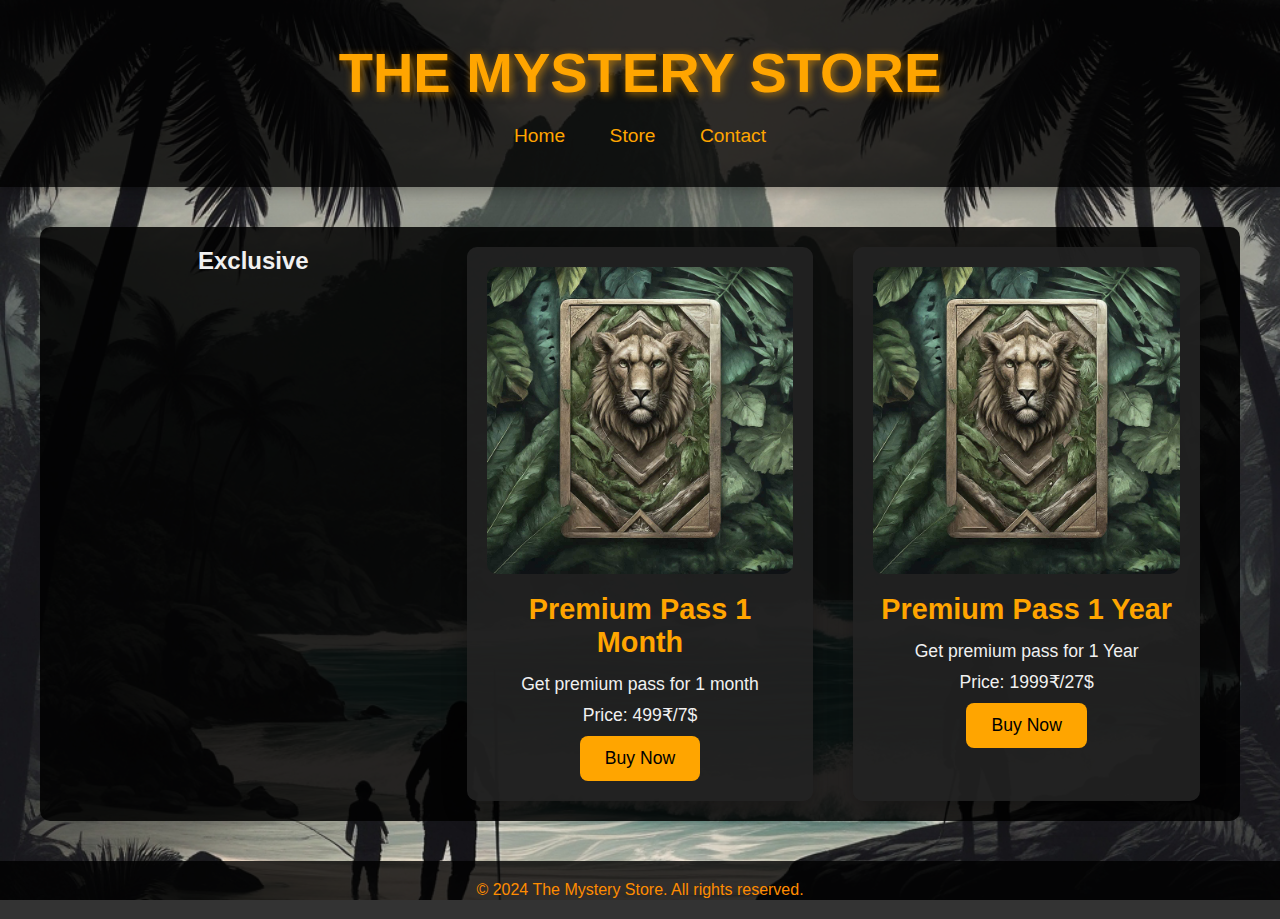
<file: index.html>
<!DOCTYPE html>
<html lang="en">
<head>
    <meta charset="UTF-8">
    <meta name="viewport" content="width=device-width, initial-scale=1.0">
    <title>Games Section</title>
    <link rel="stylesheet" href="styles.css">
</head>
<body>
    <header>
        <h1>THE MYSTERY STORE</h1>
        <nav>
            <ul>
                <li><a href="#">Home</a></li>
                <li><a href="games.html">Store</a></li>
                <li><a href="contact.html">Contact</a></li>
            </ul>
        </nav>
    </header>
    
    <main>
        <section id="games">
            <h2>Exclusive</h2>
            <div class="game">
                <img src="pics/premium pass.jpg" alt="Game 1">
                <h3>Premium Pass 1 Month</h3>
                <p>Get premium pass for 1 month</p>
                <p>Price: 499₹/7$</p>
                <button>Buy Now</button>
            </div>
            <div class="game">
                <img src="pics/premium pass.jpg" alt="Game 2">
                <h3>Premium Pass 1 Year</h3>
                <p>Get premium pass for 1 Year</p>
                <p>Price: 1999₹/27$</p>
                <button> Buy Now</button>
            </div>

        </section>
    </main>

    <footer>
        <p>&copy; 2024 The Mystery Store. All rights reserved.</p>
    </footer>

   
</body>
</html>
</file>
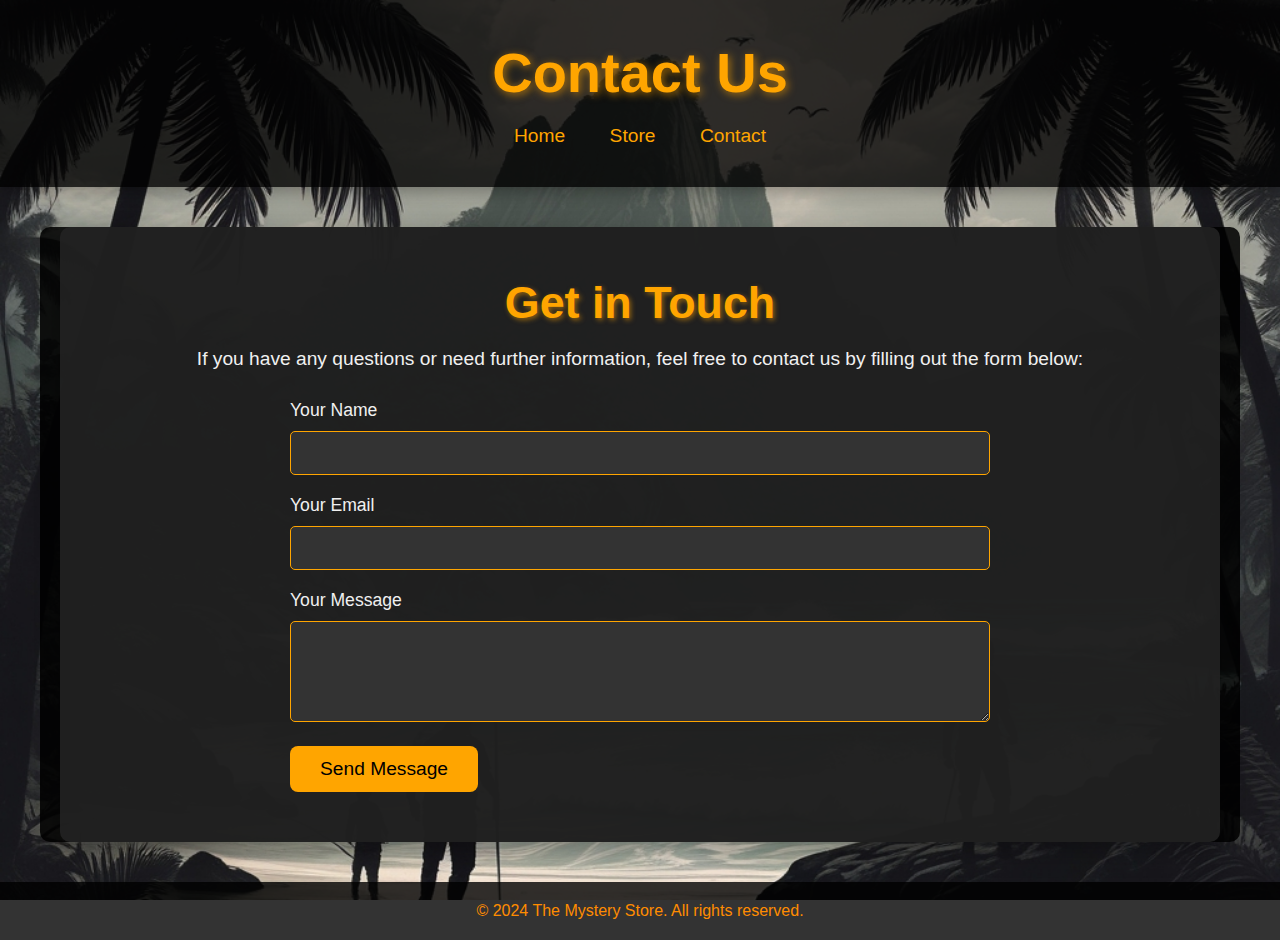
<file: contact.html>
<!DOCTYPE html>
<html lang="en">
<head>
    <meta charset="UTF-8">
    <meta name="viewport" content="width=device-width, initial-scale=1.0">
    <title>Contact Us</title>
    <link rel="stylesheet" href="styles.css"> <!-- Link to external CSS -->
</head>
<body>
    <header>
        <h1>Contact Us</h1>
        <nav>
            <ul>
                <li><a href="index.html">Home</a></li>
                <li><a href="games.html">Store</a></li>
                <li><a href="#">Contact</a></li>
            </ul>
        </nav>
    </header>

    <main>
        <section id="contact">
            <h2>Get in Touch</h2>
            <p>If you have any questions or need further information, feel free to contact us by filling out the form below:</p>

            
            <form id="contactForm">
                <div class="input-group">
                    <label for="name">Your Name</label>
                    <input type="text" id="name" name="name" required>
                </div>

                <div class="input-group">
                    <label for="email">Your Email</label>
                    <input type="email" id="email" name="email" required>
                </div>

                <div class="input-group">
                    <label for="message">Your Message</label>
                    <textarea id="message" name="message" rows="5" required></textarea>
                </div>

                <button type="submit">Send Message</button>
            </form>


        </section>
    </main>

    <footer>
        <p>&copy; 2024 The Mystery Store. All rights reserved.</p>
    </footer>

 
</body>
</html>
</file>
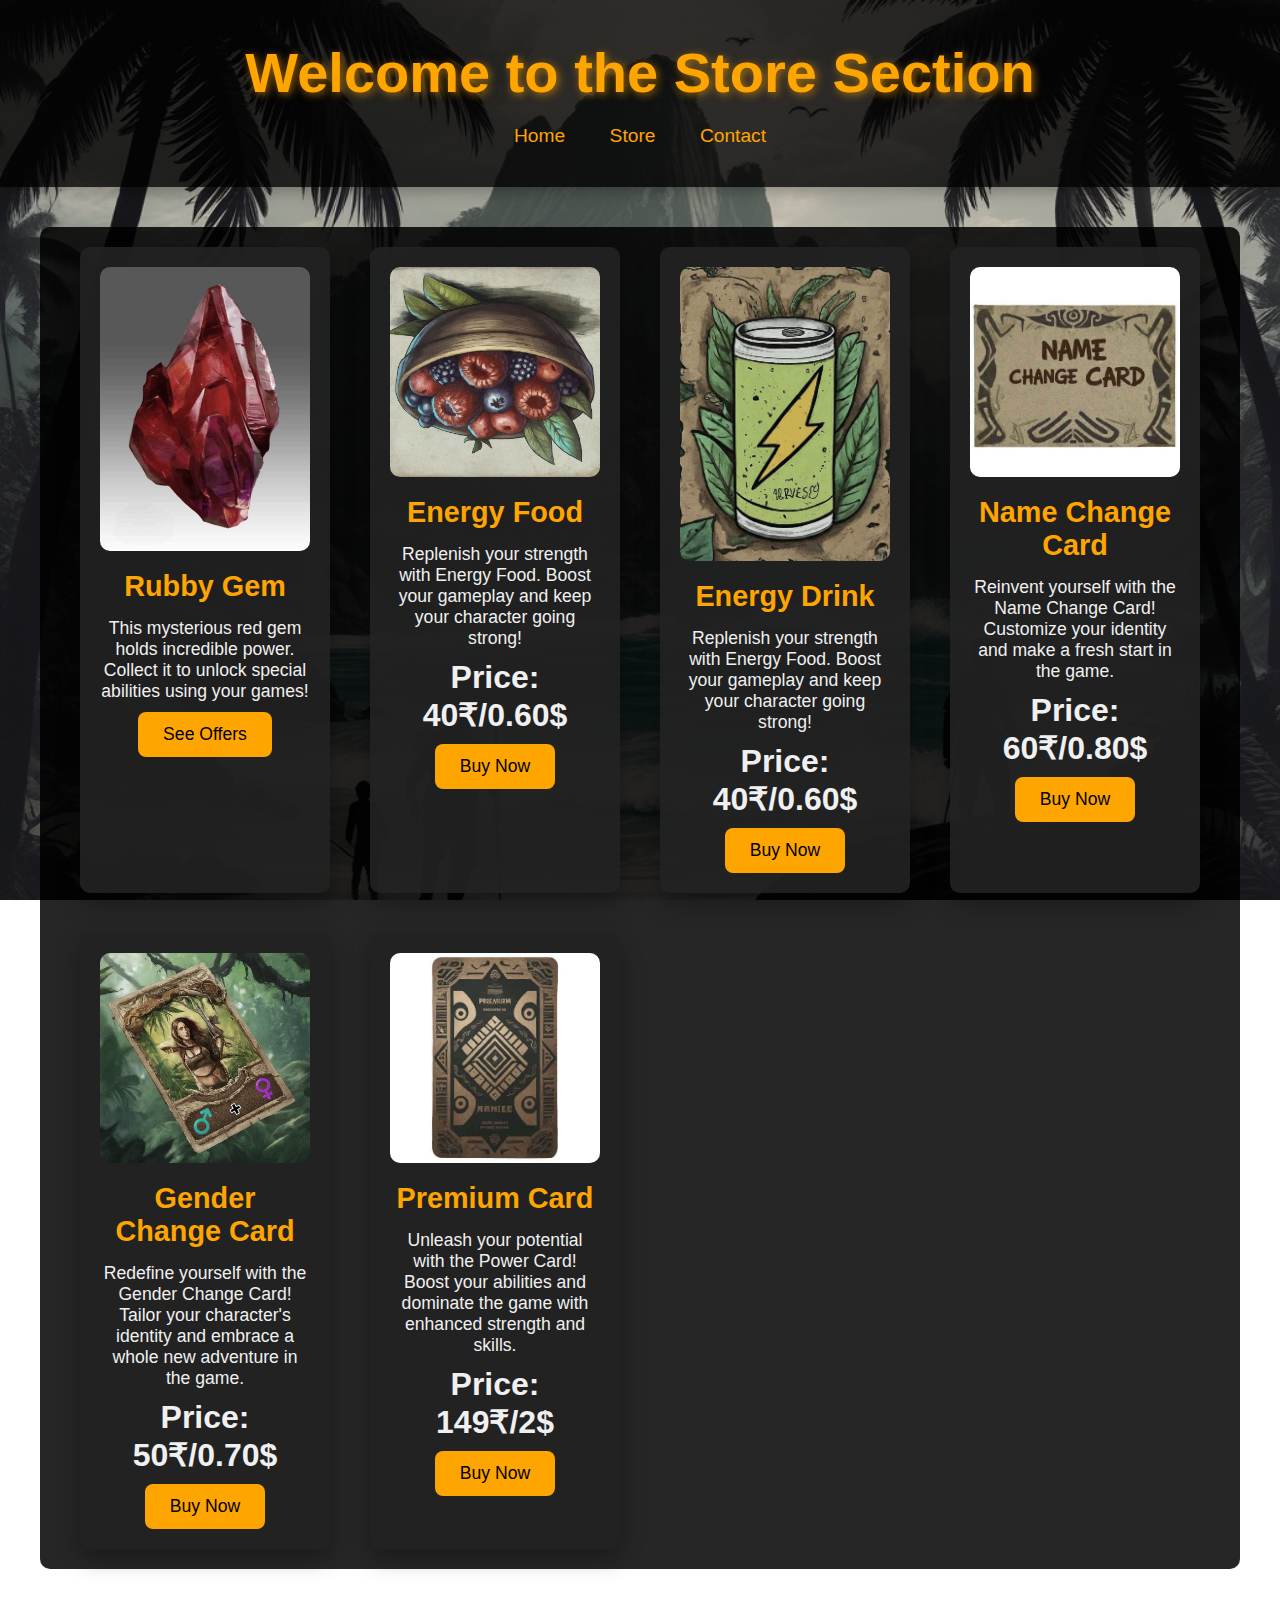
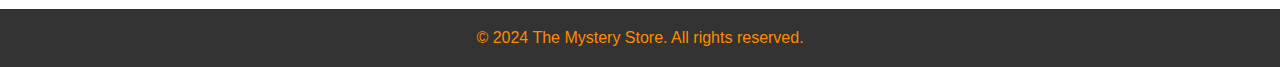
<file: games.html>
<!DOCTYPE html>
<html lang="en">
<head>
    <meta charset="UTF-8">
    <meta name="viewport" content="width=device-width, initial-scale=1.0">
    <title>Store</title>
    <link rel="stylesheet" href="styles.css">
</head>
<body>
    <header>
        <h1>Welcome to the Store Section</h1>
        <nav>
            <ul>
                <li><a href="index.html">Home</a></li>
                <li><a href="#">Store</a></li>
                <li><a href="contact.html">Contact</a></li>
            </ul>
        </nav>
    </header>

    <main>
        <section id="games">
            <div class="game">
                <img src="pics/rubby.jpg" alt="Rubby Gem">
                <h3>Rubby Gem</h3>
                <p>This mysterious red gem holds incredible power. Collect it to unlock special abilities using your games!</p>
                <a href="rubby-buy.html">
                <button>See Offers</button></a>
            </div>
            <div class="game">
                <img src="pics/energy food.jpg" alt="Game 1">
                <h3>Energy Food</h3>
                <p>Replenish your strength with Energy Food. Boost your gameplay and keep your character going strong!
                </p>
                <p><h1>Price: 40₹/0.60$</h1></p>
                <button>Buy Now</button>
            </div>
            
            <div class="game">
                <img src="pics/energy drink.jpg" alt="Game 2">
                <h3>Energy Drink</h3>
                <p>Replenish your strength with Energy Food. Boost your gameplay and keep your character going strong! </p>
                <p><h1>Price: 40₹/0.60$</h1></p>
                <button>Buy Now</button>
            </div>

            <div class="game">
                <img src="pics/name change card.jpg" alt="Game 3">
                <h3>Name Change Card</h3>
                <p>Reinvent yourself with the Name Change Card! Customize your identity and make a fresh start in the game.</p>
                <p><h1>Price: 60₹/0.80$</h1></p> 
                <button>Buy Now</button>
            </div>

            <div class="game">
                <img src="pics/gender change card.jpg" alt="Game 4">
                <h3>Gender Change Card</h3>
                <p>Redefine yourself with the Gender Change Card! Tailor your character's identity and embrace a whole new adventure in the game.</p>
                <p><h1>Price: 50₹/0.70$</h1></p>
                <button>Buy Now</button>
            </div>

            <div class="game">
                <img src="pics/premium card.jpg" alt="Game 5">
                <h3>Premium Card</h3>
                <p>Unleash your potential with the Power Card! Boost your abilities and dominate the game with enhanced strength and skills.</p>
                <p><h1>Price: 149₹/2$</h1></p>
                <button>Buy Now</button>
            </div>

       
        </section>
    </main>

    <footer>
        <p>&copy; 2024 The Mystery Store. All rights reserved.</p>
    </footer>
</body>
</html>
</file>
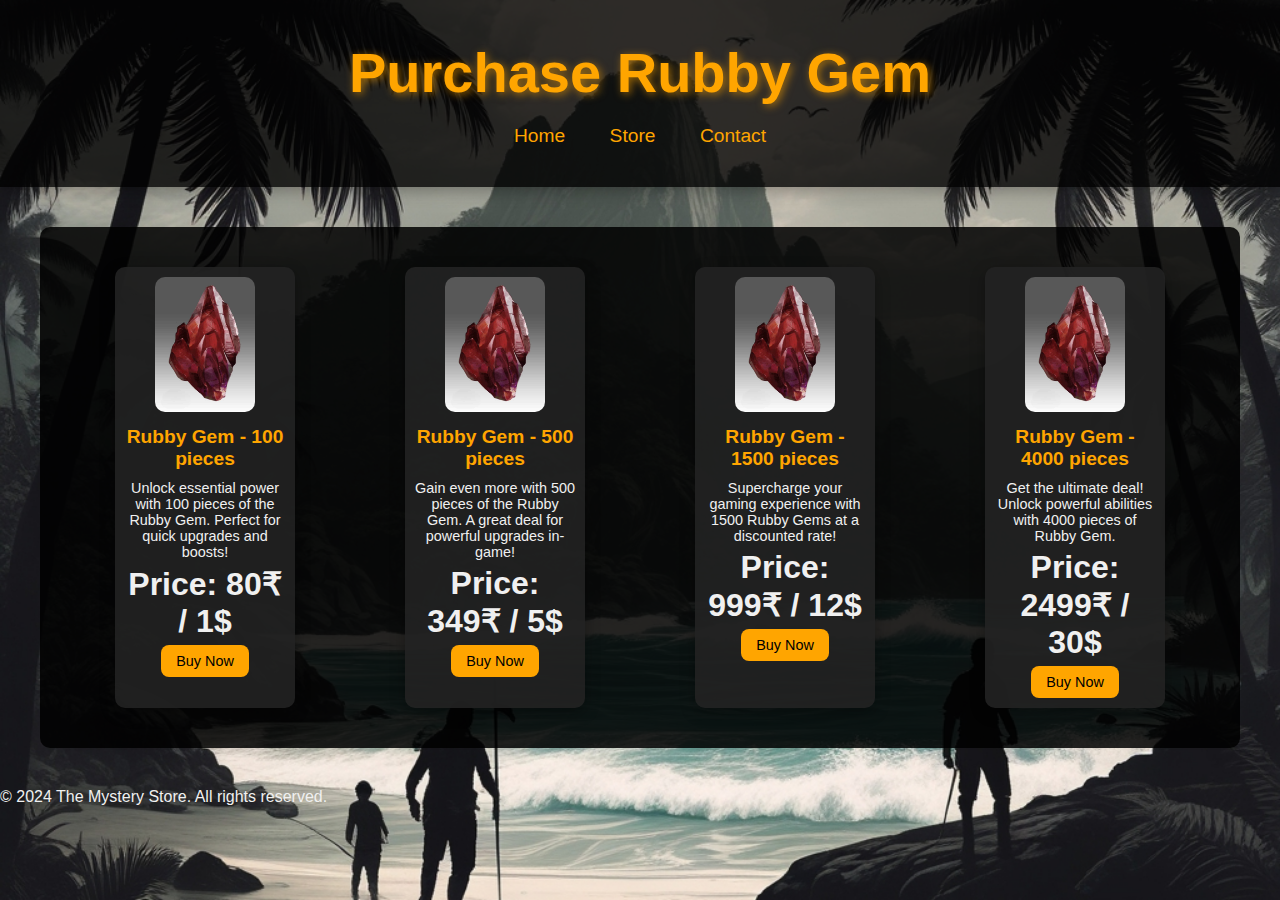
<file: rubby-buy.html>
<!DOCTYPE html>
<html lang="en">
<head>
    <meta charset="UTF-8">
    <meta name="viewport" content="width=device-width, initial-scale=1.0">
    <title>Purchase Rubby Gem</title>
    <link rel="stylesheet" href="rubby.css">
</head>
<body>
    <header>
        <h1>Purchase Rubby Gem</h1>
        <nav>
            <ul>
                <li><a href="index.html">Home</a></li>
                <li><a href="games.html">Store</a></li>
                <li><a href="contact.html">Contact</a></li>
            </ul>
        </nav>
    </header>

    <main>
        <section id="games">
            <div class="game">
                <img src="pics/rubby.jpg" alt="Rubby Gem">
                <h3>Rubby Gem - 100 pieces</h3>
                <p>Unlock essential power with 100 pieces of the Rubby Gem. Perfect for quick upgrades and boosts!</p>
                <p><h1>Price: 80₹ / 1$</h1></p>
                 
                <button>Buy Now</button></a>
            </div>

            <div class="game">
                <img src="pics/rubby.jpg" alt="Rubby Gem">
                <h3>Rubby Gem - 500 pieces</h3>
                <p>Gain even more with 500 pieces of the Rubby Gem. A great deal for powerful upgrades in-game!</p>
                <p><h1>Price: 349₹ / 5$</h1></p>
                 
                <button>Buy Now</button></a>
            </div>

            <div class="game">
                <img src="pics/rubby.jpg" alt="Rubby Gem">
                <h3>Rubby Gem - 1500 pieces</h3>
                <p>Supercharge your gaming experience with 1500 Rubby Gems at a discounted rate!</p>
                <p><h1>Price: 999₹ / 12$</h1></p>
                 
                <button>Buy Now</button></a>
            </div>

            <div class="game">
                <img src="pics/rubby.jpg" alt="Rubby Gem">
                <h3>Rubby Gem - 4000 pieces</h3>
                <p>Get the ultimate deal! Unlock powerful abilities with 4000 pieces of Rubby Gem.</p>
                <p><h1>Price: 2499₹ / 30$</h1></p>
                 
                <button>Buy Now</button></a>
            </div>
        </section>
    </main>

    <footer>
        <p>&copy; 2024 The Mystery Store. All rights reserved.</p>
    </footer>
</body>
</html>
</file>
<file: styles.css>
/* Global styles */
* {
    margin: 0;
    padding: 0;
    box-sizing: border-box;
}

body {
    font-family: 'Trebuchet MS', sans-serif;
    background-image: url('pics/background.jpg'); /* Add your background image here */
    background-size: cover;
    background-position: center center;
    background-attachment: fixed;
    color: #f0f0f0;
}

header {
    background-color: rgba(0, 0, 0, 0.8);
    color: #ffa500;
    padding: 40px 20px;
    text-align: center;
    box-shadow: 0 4px 15px rgba(0, 0, 0, 0.3);
}

header h1 {
    font-size: 3.5em;
    text-shadow: 2px 2px 8px rgba(255, 165, 0, 0.6);
}

nav ul {
    list-style-type: none;
    margin-top: 20px;
}

nav ul li {
    display: inline-block;
    margin: 0 20px;
}

nav ul li a {
    color: #ffa500;
    text-decoration: none;
    font-size: 1.2em;
    border-bottom: 2px solid transparent;
    transition: border-bottom 0.3s ease;
}

nav ul li a:hover {
    border-bottom: 2px solid #ff8c00;
}

/* Main content */
main {
    max-width: 1200px;
    margin: 40px auto;
    padding: 0 20px;
    text-align: center;
    background-color: rgba(0, 0, 0, 0.85);
    border-radius: 10px;
}

/* Games Section */
#games {
    display: grid;
    grid-template-columns: repeat(auto-fit, minmax(250px, 1fr));
    gap: 40px;
    padding: 20px;
}

.game {
    background-color: rgba(34, 34, 34, 0.9);
    border-radius: 10px;
    padding: 20px;
    box-shadow: 0 10px 25px rgba(0, 0, 0, 0.3);
    transition: transform 0.3s ease, box-shadow 0.3s ease;
    text-align: center;
}

.game img {
    width: 100%;
    border-radius: 10px;
    filter: grayscale(40%);
    transition: filter 0.3s ease;
}

.game img:hover {
    filter: grayscale(0%);
}

.game h3 {
    font-size: 1.8em;
    margin: 15px 0;
    color: #ffa500;
}

.game p {
    color: #f0f0f0;
    font-size: 1.1em;
    margin: 10px 0;
}

.game button {
    padding: 12px 25px;
    background-color: #ffa500;
    color: #000;
    font-size: 1.1em;
    border: none;
    border-radius: 8px;
    cursor: pointer;
    transition: background-color 0.3s ease;
}

.game button:hover {
    background-color: #ff8c00;
}

.game:hover {
    transform: scale(1.05);
    box-shadow: 0 15px 30px rgba(0, 0, 0, 0.4);
}


/* Footer */
footer {
    background-color: rgba(0, 0, 0, 0.8);
    color: #ffa500;
    text-align: center;
    padding: 20px 0;
    position: relative;
    bottom: 0;
    width: 100%;
}

footer p {
    font-size: 1em;
    color: #ff8c00;
}

/* Contact Section */
#contact {
    background-color: rgba(34, 34, 34, 0.9); /* Matching dark background */
    padding: 50px;
    margin-top: 40px;
    border-radius: 10px;
    box-shadow: 0 10px 25px rgba(0, 0, 0, 0.3); /* Soft shadow for depth */
    text-align: center;
}

#contact h2 {
    font-size: 2.8em;
    color: #ffa500; /* Orange heading to match theme */
    text-shadow: 2px 2px 5px rgba(255, 165, 0, 0.5);
    margin-bottom: 20px;
}

#contact p {
    font-size: 1.2em;
    color: #f0f0f0; /* Light text */
    margin-bottom: 30px;
}

/* Form Styling */
form {
    max-width: 700px;
    margin: 0 auto;
    text-align: left;
}

.input-group {
    margin-bottom: 20px;
}

.input-group label {
    color: #f0f0f0;
    margin-bottom: 10px;
    display: block;
    font-size: 1.1em;
}

.input-group input,
.input-group textarea {
    width: 100%;
    padding: 12px;
    background-color: #333; /* Dark input fields */
    color: #ffa500; /* Orange text inside the fields */
    border: 1px solid #ffa500; /* Orange borders */
    border-radius: 5px;
    font-size: 1em;
}

.input-group input:focus,
.input-group textarea:focus {
    outline: none;
    border-color: #ff8c00; /* Slightly darker orange on focus */
}

button {
    display: inline-block;
    background-color: #ffa500;
    color: #000;
    padding: 12px 30px;
    border: none;
    border-radius: 8px;
    cursor: pointer;
    font-size: 1.2em;
    transition: background-color 0.3s ease;
}

button:hover {
    background-color: #ff8c00;
}

/* Responsive Design */
@media (max-width: 768px) {
    #contact h2 {
        font-size: 2.2em;
    }

    form {
        width: 100%;
    }

    button {
        width: 100%; /* Full-width button on small screens */
        padding: 15px;
    }
}

/* Responsive design */
@media (max-width: 768px) {
    header h1 {
        font-size: 2.5em;
    }

    nav ul li {
        display: block;
        margin: 10px 0;
    }

    main {
        padding: 10px;
    }

    #games {
        grid-template-columns: 1fr;
    }
}
</file>
<file: rubby.css>
/* Global styles */
* {
    margin: 0;
    padding: 0;
    box-sizing: border-box;
}

body {
    font-family: 'Trebuchet MS', sans-serif;
    background-image: url('pics/background.jpg'); /* Add your background image here */
    background-size: cover;
    background-position: center center;
    background-attachment: fixed;
    color: #f0f0f0;
}

header {
    background-color: rgba(0, 0, 0, 0.8);
    color: #ffa500;
    padding: 40px 20px;
    text-align: center;
    box-shadow: 0 4px 15px rgba(0, 0, 0, 0.3);
}

header h1 {
    font-size: 3.5em;
    text-shadow: 2px 2px 8px rgba(255, 165, 0, 0.6);
}

nav ul {
    list-style-type: none;
    margin-top: 20px;
}

nav ul li {
    display: inline-block;
    margin: 0 20px;
}

nav ul li a {
    color: #ffa500;
    text-decoration: none;
    font-size: 1.2em;
    border-bottom: 2px solid transparent;
    transition: border-bottom 0.3s ease;
}

nav ul li a:hover {
    border-bottom: 2px solid #ff8c00;
}

/* Main content */
main {
    max-width: 1200px;
    margin: 40px auto;
    padding: 0 20px;
    text-align: center;
    background-color: rgba(0, 0, 0, 0.85);
    border-radius: 10px;
}

/* Games Section */
#games {
    display: grid;
    grid-template-columns: repeat(auto-fit, minmax(250px, 1fr));
    gap: 40px;
    padding: 20px;
}
.game {
    background-color: rgba(34, 34, 34, 0.9);
    border-radius: 10px;
    padding: 10px; /* Reduced padding */
    box-shadow: 0 5px 15px rgba(0, 0, 0, 0.3); /* Slightly lighter shadow */
    transition: transform 0.3s ease, box-shadow 0.3s ease;
    text-align: center;
    width: 180px; /* Set a fixed width for smaller divs */
    margin: 20px auto; /* Center the divs */
}

.game img {
    width: 100px; /* Smaller image */
    height: auto;
    border-radius: 10px;
    filter: grayscale(40%);
    transition: filter 0.3s ease;
}

.game img:hover {
    filter: grayscale(0%);
}

.game h3 {
    font-size: 1.2em; /* Smaller font size */
    margin: 10px 0;
    color: #ffa500;
}

.game p {
    color: #f0f0f0;
    font-size: 0.9em; /* Smaller font size for text */
    margin: 5px 0;
}

.game button {
    padding: 8px 15px; /* Smaller button */
    background-color: #ffa500;
    color: #000;
    font-size: 0.9em; /* Smaller button text */
    border: none;
    border-radius: 8px;
    cursor: pointer;
    transition: background-color 0.3s ease;
}

.game button:hover {
    background-color: #ff8c00;
}
.game button:hover {
    background-color: #ff8c00;
}

.game:hover {
    transform: scale(1.05);
    box-shadow: 0 15px 30px rgba(0, 0, 0, 0.4);
}

/* Form Styling */
form {
    max-width: 700px;
    margin: 0 auto;
    text-align: left;
}

.input-group {
    margin-bottom: 20px;
}

.input-group label {
    color: #f0f0f0;
    margin-bottom: 10px;
    display: block;
    font-size: 1.1em;
}

.input-group input,
.input-group textarea {
    width: 100%;
    padding: 12px;
    background-color: #333; /* Dark input fields */
    color: #ffa500; /* Orange text inside the fields */
    border: 1px solid #ffa500; /* Orange borders */
    border-radius: 5px;
    font-size: 1em;
}

.input-group input:focus,
.input-group textarea:focus {
    outline: none;
    border-color: #ff8c00; /* Slightly darker orange on focus */
}

button {
    display: inline-block;
    background-color: #ffa500;
    color: #000;
    padding: 12px 30px;
    border: none;
    border-radius: 8px;
    cursor: pointer;
    font-size: 1.2em;
    transition: background-color 0.3s ease;
}

button:hover {
    background-color: #ff8c00;
}

/* Responsive Design */
@media (max-width: 768px) {
    #contact h2 {
        font-size: 2.2em;
    }

    form {
        width: 100%;
    }

    button {
        width: 100%; /* Full-width button on small screens */
        padding: 15px;
    }
}

/* Responsive design */
@media (max-width: 768px) {
    header h1 {
        font-size: 2.5em;
    }

    nav ul li {
        display: block;
        margin: 10px 0;
    }

    main {
        padding: 10px;
    }

    #games {
        grid-template-columns: 1fr;
    }
}
</file>
